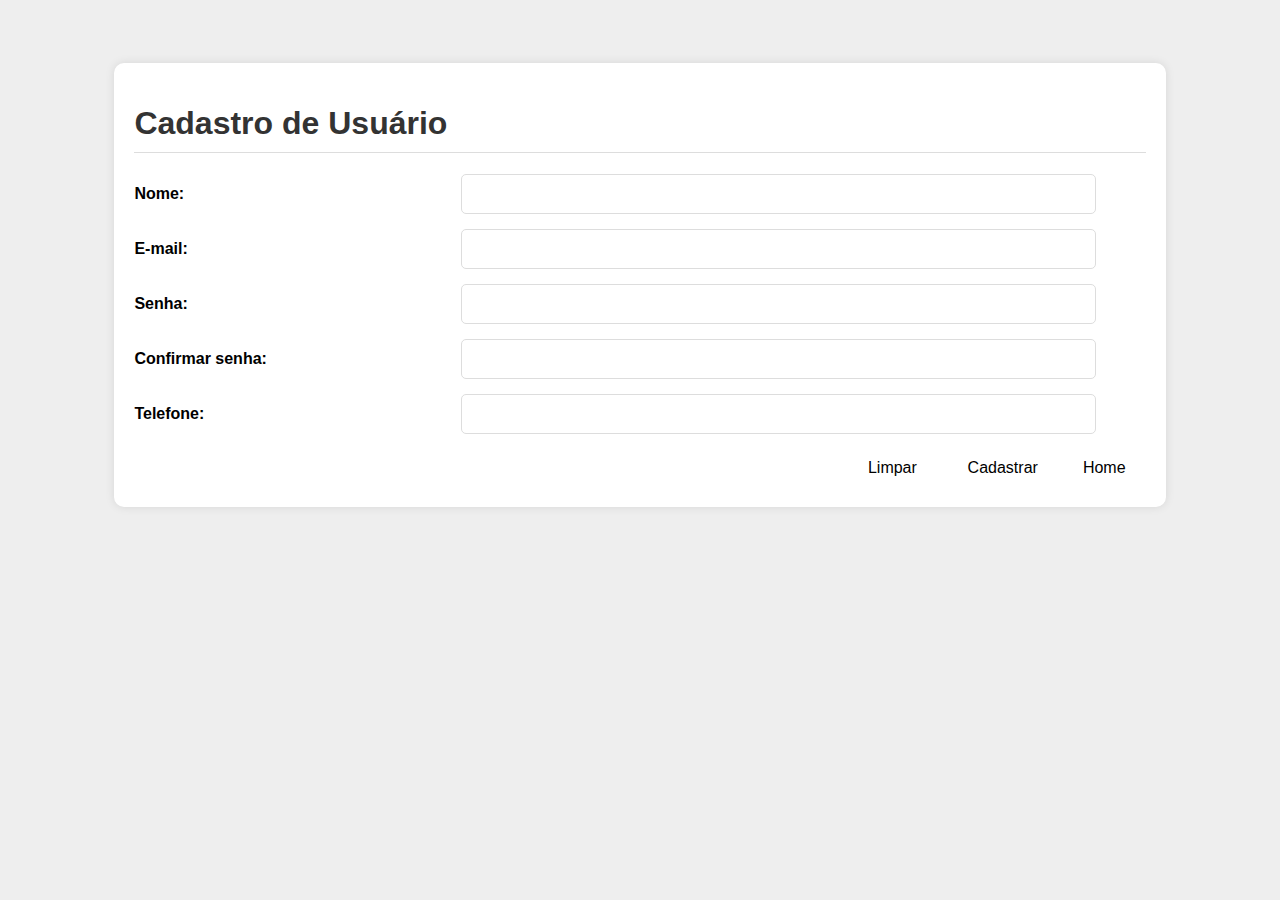
<file: Home/cadastro.html>
<!DOCTYPE html>
<html lang="pt-BR">

<head>
    <meta charset="UTF-8">
    <meta name="viewport" content="width=device-width, initial-scale=1.0">
    <title>Cadastro</title>
    <style>
        .container {
            background-color: #fff;
            width: 80%;
            margin: auto;
            border-radius: 10px;
            box-shadow: 0px 0px 10px rgba(0, 0, 0, 0.1);
            padding: 20px;
            margin-top: 5%;
        }

        body {
            background-color: #eee;
            font-family: Arial, sans-serif;
        }

        h1 {
            color: #333;
            border-bottom: 1px solid #ddd;
            padding-bottom: 10px;
        }

        .form-group {
            display: flex;
            align-items: center;
            margin-bottom: 15px;
            font-weight: bold;
        }

        .form-group input {
            margin-right: 50px;
        }

        label {
            flex: 1;
            margin-right: 20px;
        }

        input {
            flex: 2;
            padding: 10px;
            border: 1px solid #ddd;
            border-radius: 5px;
            font-size: 16px;
            background-color: #ffffff;
        }

        button,
        a {
            padding: 10px 20px;
            border: none;
            cursor: pointer;
            border-radius: 5px;
            font-size: 16px;
        }

        .buttons {
            display: flex;
            justify-content: flex-end;
            gap: 10px;
            margin-left: 70%;
        }

        .buttons a {
            max-width: fit-content;
            color: black;
            text-decoration: none;
        }

        .buttons input {
            border-color: #efefef;
            border: none;
            cursor: pointer;
        }

        .buttons a:hover {
            background-color: #d83f3f;
            color: #efefef;
        }

        .buttons input:hover {
            background-color: #d83f3f;
            color: #efefef;
        }

        .msg {
            display: flex;
            padding: 30px;
            flex-direction: row;
            text-align: center;
            margin-left: 40%;
            margin-right: 40%;
            margin-top: 2%;
            border-radius: 25px;
            justify-content: center;
        }
    </style>
</head>

<body>
    <main>
        <div class="container">
            <section>
                <h1>Cadastro de Usuário</h1>
                <form id="cadastroForm">
                    <div class="form-group">
                        <label for="nome">Nome:</label>
                        <input type="text" id="nome" required>
                    </div>
                    <div class="form-group">
                        <label for="email">E-mail:</label>
                        <input type="email" id="email" required>
                    </div>
                    <div class="form-group">
                        <label for="senha">Senha:</label>
                        <input type="password" id="senha" required>
                    </div>
                    <div class="form-group">
                        <label for="confirmarSenha">Confirmar senha:</label>
                        <input type="password" id="confirmarSenha" required>
                    </div>
                    <div class="form-group">
                        <label for="telefone">Telefone:</label>
                        <input type="number" id="telefone">
                    </div>
                    <div class="buttons">
                        <input type="reset" value="Limpar">
                        <input type="submit" value="Cadastrar">
                        <a href="./index.html">Home</a>
                    </div>
                </form>
            </section>
        </div>
    </main>
    <div class="msg" id="mensagem"></div>
    <script src="./cadastro.js"></script>
</body>

</html>
</file>
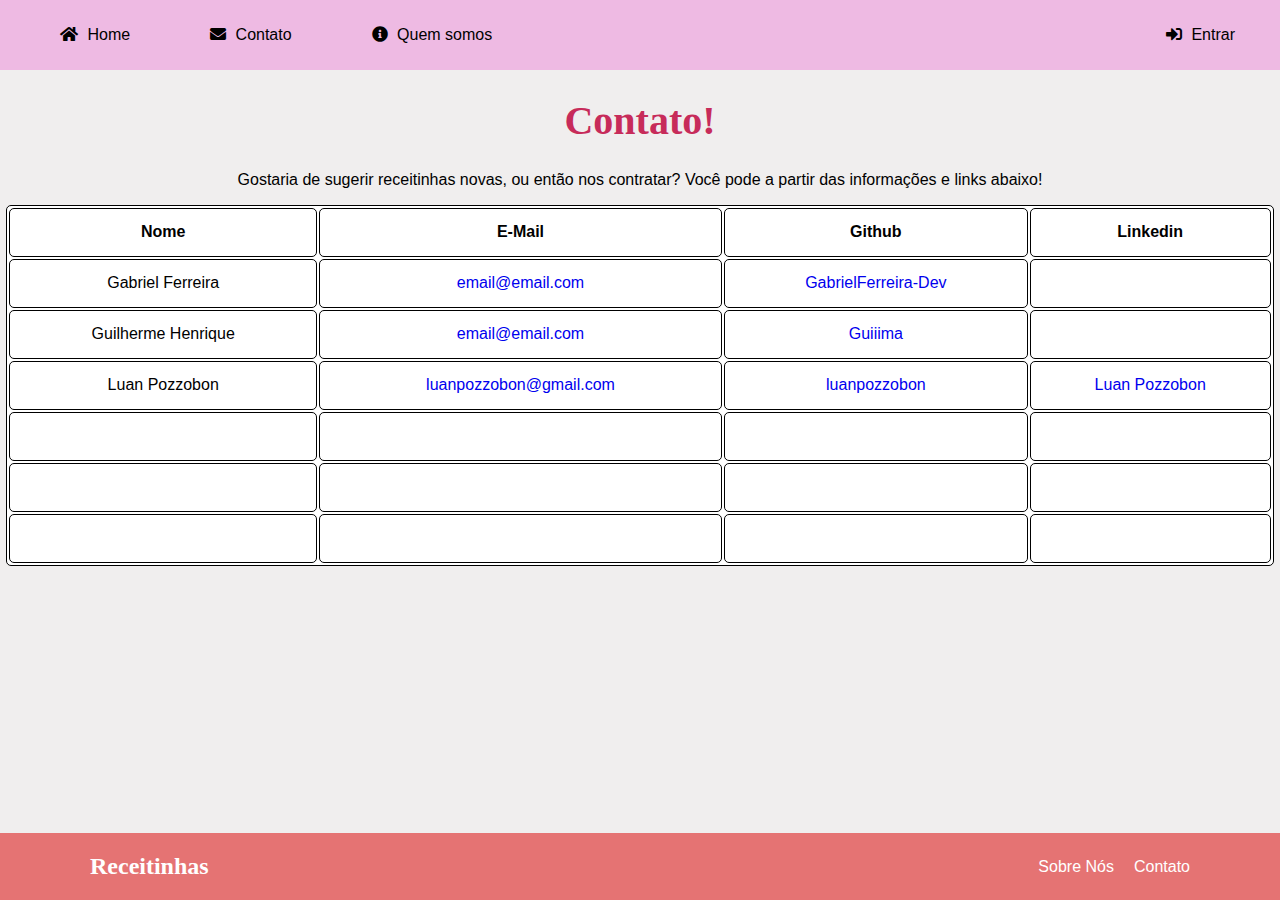
<file: Home/contato.html>
<!DOCTYPE html>
<html lang="pt-br">

<head>
    <meta charset="UTF-8">
    <meta name="viewport" content="width=device-width, initial-scale=1.0">
    <title>Contatos</title>
    <link rel="stylesheet" href="https://cdnjs.cloudflare.com/ajax/libs/font-awesome/5.15.3/css/all.min.css">
    <link rel="stylesheet" href="style.css">
    <style>
        body {
            position: relative;
            min-height: 100vh;
            margin: 0;
            padding: 0;
        }

        main {
            text-align: center;
        }

        table {
            width: 99%;
            background-color: white;
            margin: 0px auto 50px auto;
            border: 1px solid black;
            border-radius: 5px;
        }

        th,
        td {
            border-collapse: collapse;
            border: 1px solid black;
            border-radius: 5px;
            height: 45px;
            text-align: center;
        }

        footer {
            position: absolute;
            bottom: 0;
            width: 100%;
        }
    </style>
</head>

<body>
    <header>
        <!-- Seção da Barra de Navegação -->
        <section id="navbar-section">
            <nav id="menu-h">
                <ul>
                    <li><a href="index.html"><i class="fas fa-home"></i> Home</a></li>
                    <li><a href="contato.html"><i class="fas fa-envelope"></i> Contato</a></li>
                    <li><a href="sobre-nos.html"><i class="fas fa-info-circle"></i> Quem somos</a></li>
                </ul>
                <a class="entrar" href="./login.html"><i class="fas fa-sign-in-alt"></i> Entrar</a>
            </nav>
        </section>
    </header>
    <main>
        <h1>Contato!</h1>
        <p>Gostaria de sugerir receitinhas novas, ou então nos <span title="Por Favor 👉👈">contratar</span>? Você pode a partir das informações e links abaixo!</p>
        <table>
            <tr>
                <th>Nome</th>
                <th>E-Mail</th>
                <th>Github</th>
                <th>Linkedin</th>
            </tr>
            <tr>
                <td>Gabriel Ferreira</td>
                <td><a href="mailto:">email@email.com</a></td>
                <td><a href="https://github.com/GabrielFerreira-Dev" target="_blank">GabrielFerreira-Dev</a></td>
                <td><a href="" target="_blank"></a></td>
            </tr>
            <tr>
                <td>Guilherme Henrique</td>
                <td><a href="mailto:">email@email.com</a></td>
                <td><a href="https://github.com/Guiiima" target="_blank">Guiiima</a></td>
                <td><a href="" target="_blank"></a></td>
            </tr>
            <tr>
                <td>Luan Pozzobon</td>
                <td><a href="mailto:luanpozzobon@gmail.com">luanpozzobon@gmail.com</a></td>
                <td><a href="https://github.com/luanpozzobon" target="_blank">luanpozzobon</a></td>
                <td><a href="https://www.linkedin.com/in/luanpozzobon/" target="_blank">Luan Pozzobon</a></td>
            </tr>
            <tr>
                <td></td>
                <td></td>
                <td></td>
                <td></td>
            </tr>
            <tr>
                <td></td>
                <td></td>
                <td></td>
                <td></td>
            </tr>
            <tr>
                <td></td>
                <td></td>
                <td></td>
                <td></td>
            </tr>
        </table>
    </main>
    <footer>
        <div class="footer-container">
            <div class="footer-logo">Receitinhas</div>
            <ul class="footer-links">
                <li><a href="sobre-nos.html">Sobre Nós</a></li>
                <li><a href="contato.html">Contato</a></li>
            </ul>
        </div>
    </footer>
</body>

</html>
</file>
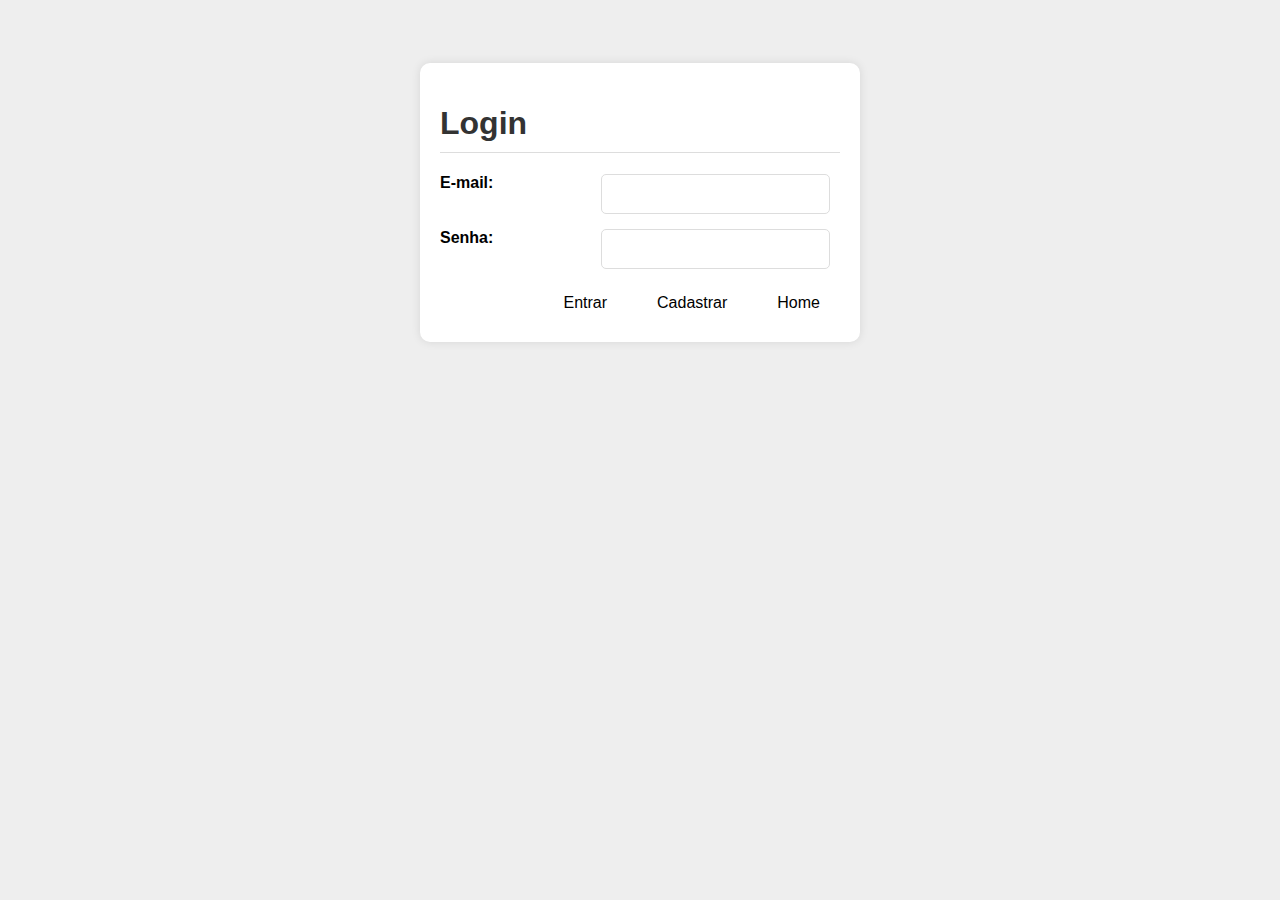
<file: Home/login.html>
<!DOCTYPE html>
<html lang="pt-BR">

<head>
    <meta charset="UTF-8">
    <meta name="viewport" content="width=device-width, initial-scale=1.0">
    <title>Login</title>
    <style>
        .container {
            background-color: #fff;
            width: 90%; 
            max-width: 400px;
            margin: auto;
            border-radius: 10px;
            box-shadow: 0px 0px 10px rgba(0, 0, 0, 0.1);
            padding: 20px;
            margin-top: 5%;
        }
    
        body {
            background-color: #eee;
            font-family: Arial, sans-serif;
        }
    
        h1 {
            color: #333;
            border-bottom: 1px solid #ddd;
            padding-bottom: 10px;
        }
    
        .form-group {
            display: flex;
            flex-direction: column; 
            margin-bottom: 15px;
            font-weight: bold;
        }

        .form-group input {
            margin: 5px 0;
        }
    
        label {
            margin-bottom: 5px;
        }
    
        input {
            padding: 10px;
            border: 1px solid #ddd;
            border-radius: 5px;
            font-size: 16px;
        }
    
        button,
        a {
            padding: 10px 20px;
            border: none;
            cursor: pointer;
            border-radius: 5px;
            font-size: 16px;
        }
    
        .buttons {
            display: flex;
            flex-direction: column; 
            gap: 10px;
        }
    
        .buttons a {
            max-width: fit-content;
            color: black;
            text-decoration: none;
        }
    
        .buttons a:hover {
            background-color:#d83f3f;
            color: #EFEFEF;
        }

        @media (min-width: 768px) {
            .container {
                width: 50%;
            }
    
            .form-group {
                flex-direction: row;
                justify-content: space-between;
            }

            .form-group input {
                margin: 0 10px 0 0;
            }
    
            .buttons {
                flex-direction: row;
                justify-content: flex-end;
            }
        }
    </style>
</head>

<body>
    <main>
        <div class="container">
            <section>
                <h1>Login</h1>
                <form>
                    <div class="form-group">
                        <label for="E-mail">E-mail:</label>
                        <input type="email" id="E-mail" required>
                    </div>
                    <div class="form-group">
                        <label for="Senha">Senha:</label>
                        <input type="password" id="Senha" required>
                    </div>
                    <div class="buttons">
                        <a href="./index.html">Entrar</a>
                        <a href="./cadastro.html">Cadastrar</a>
                        <a href="./index.html">Home</a>
                    </div>
                </form>
            </section>
        </div>
    </main>
</body>

</html>
</file>
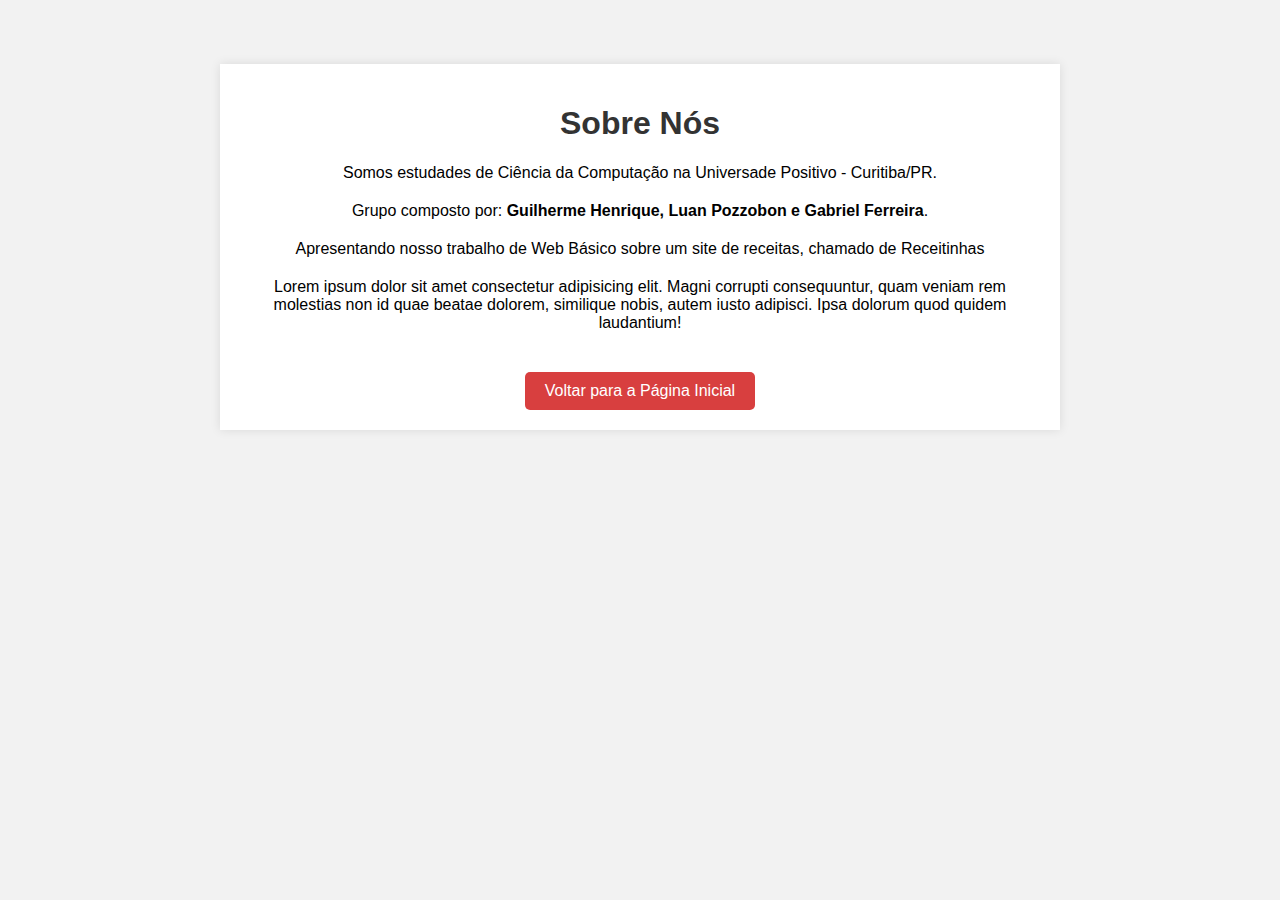
<file: Home/sobre-nos.html>
<!DOCTYPE html>
<html lang="en">
<head>
    <meta charset="UTF-8">
    <meta name="viewport" content="width=device-width, initial-scale=1.0">
    <title>Sobre Nós</title>
    <style>
        body {
            font-family: Arial, sans-serif;
            margin: 0;
            padding: 0;
            background-color: #f2f2f2;
        }

        .container {
            max-width: 800px;
            margin: 0 auto;
            margin-top: 5%;
            padding: 20px;
            background-color: #fff;
            box-shadow: 0 0 10px rgba(0, 0, 0, 0.1);
            text-align: center;
        }

        h1 {
            color: #333;
        }

        p {
            margin: 20px 0;
        }

        #home-button {
            display: inline-block;
            padding: 10px 20px;
            background-color: #d83f3f;
            color: #fff;
            border: none;
            border-radius: 5px;
            font-size: 16px;
            text-decoration: none;
            margin-top: 20px;
        }
    </style>
</head>
<body>
    <div class="container">
        <h1>Sobre Nós</h1>
        <p>Somos estudades de Ciência da Computação na Universade Positivo - Curitiba/PR.</p>
        <p>Grupo composto por: <strong>Guilherme Henrique, Luan Pozzobon e Gabriel Ferreira</strong>.</p>
        <p>Apresentando nosso trabalho de Web Básico sobre um site de receitas, chamado de Receitinhas</p>
        <p>Lorem ipsum dolor sit amet consectetur adipisicing elit. Magni corrupti consequuntur, quam veniam rem molestias non id quae beatae dolorem, similique nobis, autem iusto adipisci. Ipsa dolorum quod quidem laudantium!</p>
        <a id="home-button" href="./index.html">Voltar para a Página Inicial</a>
    </div>
</body>
</html>
</file>
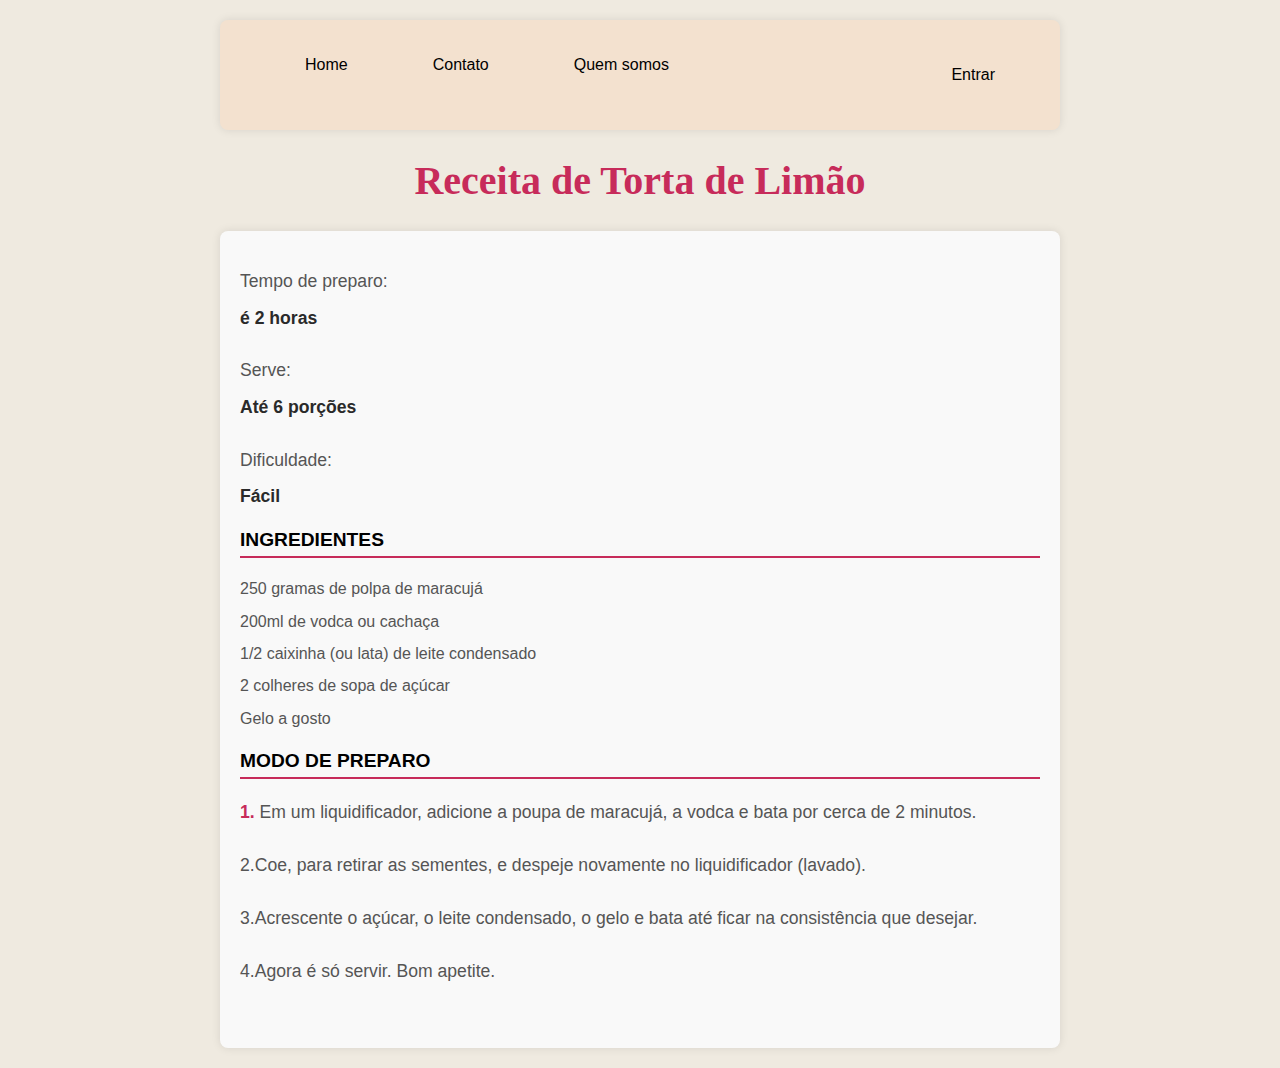
<file: Home/receitas/BatidadeMaracuja.html>
<!DOCTYPE html>
<html lang="en">

<head>
    <meta charset="UTF-8">
    <meta name="viewport" content="width=device-width, initial-scale=1.0">
    <title>ReceitadeossobucoTradicional</title>
    <link rel="stylesheet" href="style.css">
</head>

<body>
    <header>
        <section id="navbar-section">
            <nav id="menu-h">
                <ul>
                    <li><a href="../index.html"><i class="fas fa-home"></i> Home</a></li>
                    <li><a href="../contato.html"><i class="fas fa-envelope"></i> Contato</a></li>
                    <li><a href="../sobre-nos.html"><i class="fas fa-info-circle"></i> Quem somos</a></li>
                </ul>
                <a class="entrar" href="#"><i class="fas fa-sign-in-alt"></i> Entrar</a>
            </nav>
        </section>
        <h1>
            Receita de Torta de Limão
        </h1>
    </header>
    <section>
        <p>
            Tempo de preparo: <strong>é 2 horas</strong><br>
            Serve: <strong>Até 6 porções</strong><br>
            Dificuldade: <strong>Fácil</strong>
        </p>
        <p><strong>INGREDIENTES</strong></p>
        <ul>
            <li>250 gramas de polpa de maracujá</li>
            <li>200ml de vodca ou cachaça</li>
            <li>1/2 caixinha (ou lata) de leite condensado</li>
            <li>2 colheres de sopa de açúcar</li>
            <li>Gelo a gosto</li>
        </ul>
        <p><strong>MODO DE PREPARO</strong></p>
        <p>
            Em um liquidificador, adicione a poupa de maracujá, a vodca e bata por cerca de 2 minutos.<br><br>
            2.Coe, para retirar as sementes, e despeje novamente no liquidificador (lavado).<br><br>
            3.Acrescente o açúcar, o leite condensado, o gelo e bata até ficar na consistência que desejar.<br><br>
            4.Agora é só servir. Bom apetite.<br><br>
        </p>
    </section>
</body>

</html>
</file>
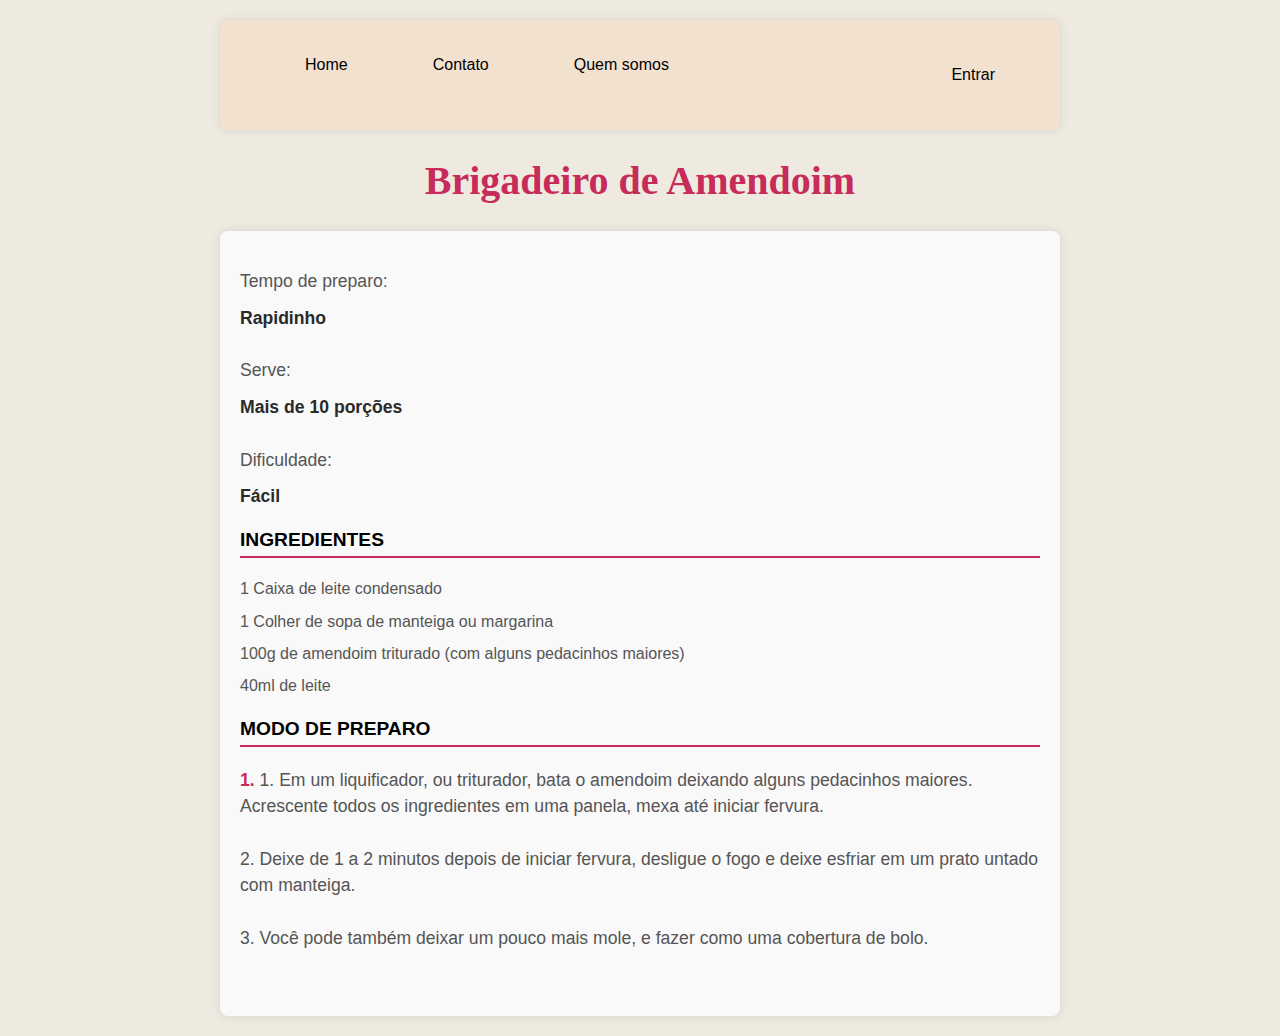
<file: Home/receitas/Brigadeirodeamendoimmuitogostoso.html>
<!DOCTYPE html>
<html lang="en">

<head>
    <meta charset="UTF-8">
    <meta name="viewport" content="width=device-width, initial-scale=1.0">
    <title>ReceitadeossobucoTradicional</title>
    <link rel="stylesheet" href="style.css">
</head>

<body>
    <header>
        <section id="navbar-section">
            <nav id="menu-h">
                <ul>
                    <li><a href="../index.html"><i class="fas fa-home"></i> Home</a></li>
                    <li><a href="../contato.html"><i class="fas fa-envelope"></i> Contato</a></li>
                    <li><a href="../sobre-nos.html"><i class="fas fa-info-circle"></i> Quem somos</a></li>
                </ul>
                <a class="entrar" href="#"><i class="fas fa-sign-in-alt"></i> Entrar</a>
            </nav>
        </section>
        <h1>
            Brigadeiro de Amendoim
        </h1>
    </header>
    <section>
        <p>
            Tempo de preparo: <strong>Rapidinho</strong><br>
            Serve: <strong>Mais de 10 porções</strong><br>
            Dificuldade: <strong>Fácil</strong>
        </p>
        <p><strong>INGREDIENTES</strong></p>
        <ul>
            <li>1 Caixa de leite condensado</li>
            <li>1 Colher de sopa de manteiga ou margarina</li>
            <li>100g de amendoim triturado (com alguns pedacinhos maiores)</li>
            <li>40ml de leite</li>
        </ul>
        <p><strong>MODO DE PREPARO</strong></p>
        <p>
            1. Em um liquificador, ou triturador, bata o amendoim deixando alguns pedacinhos maiores. Acrescente todos os ingredientes em uma panela, mexa até iniciar fervura.<br><br>
            2. Deixe de 1 a 2 minutos depois de iniciar fervura, desligue o fogo e deixe esfriar em um prato untado com manteiga.<br><br>
            3. Você pode também deixar um pouco mais mole, e fazer como uma cobertura de bolo.<br><br>
        </p>
    </section>
</body>

</html>
</file>
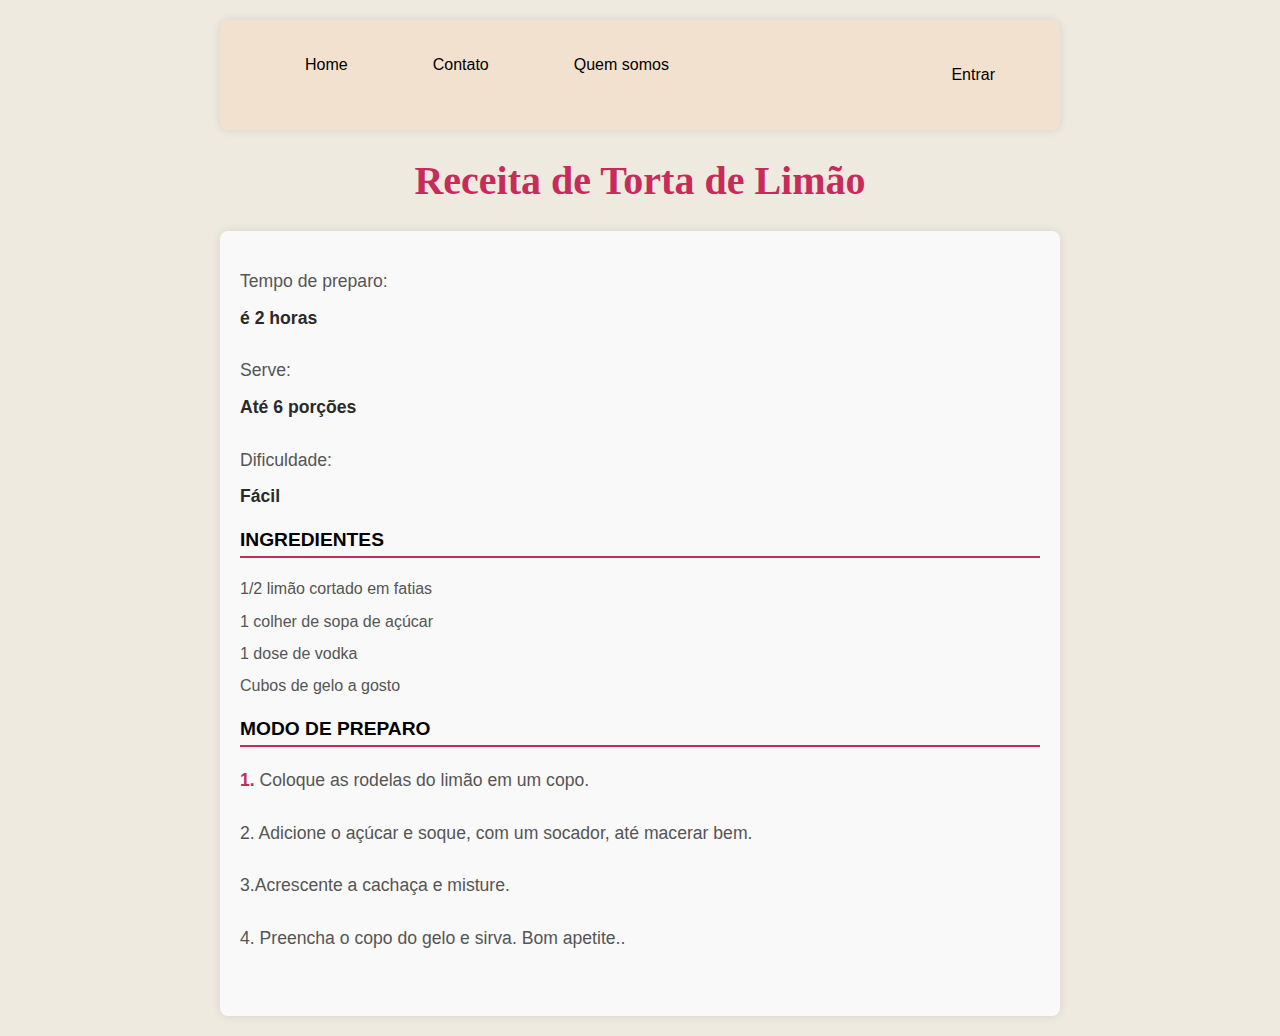
<file: Home/receitas/Caipirinhadelimão.html>
<!DOCTYPE html>
<html lang="en">

<head>
    <meta charset="UTF-8">
    <meta name="viewport" content="width=device-width, initial-scale=1.0">
    <title>ReceitadeossobucoTradicional</title>
    <link rel="stylesheet" href="style.css">
</head>

<body>
    <header>
        <section id="navbar-section">
            <nav id="menu-h">
                <ul>
                    <li><a href="../index.html"><i class="fas fa-home"></i> Home</a></li>
                    <li><a href="../contato.html"><i class="fas fa-envelope"></i> Contato</a></li>
                    <li><a href="../sobre-nos.html"><i class="fas fa-info-circle"></i> Quem somos</a></li>
                </ul>
                <a class="entrar" href="#"><i class="fas fa-sign-in-alt"></i> Entrar</a>
            </nav>
        </section>
        <h1>
            Receita de Torta de Limão
        </h1>
    </header>
    <section>
        <p>
            Tempo de preparo: <strong>é 2 horas</strong><br>
            Serve: <strong>Até 6 porções</strong><br>
            Dificuldade: <strong>Fácil</strong>
        </p>
        <p><strong>INGREDIENTES</strong></p>
        <ul>
            <li>1/2 limão cortado em fatias</li>
            <li>1 colher de sopa de açúcar</li>
            <li>1 dose de vodka</li>
            <li>Cubos de gelo a gosto</li>
        </ul>
        <p><strong>MODO DE PREPARO</strong></p>
        <p>
            Coloque as rodelas do limão em um copo.<br><br>
                2. Adicione o açúcar e soque, com um socador, até macerar bem.<br><br>
                3.Acrescente a cachaça e misture.<br><br>
                4. Preencha o copo do gelo e sirva. Bom apetite..<br><br>
        </p>
    </section>
</body>

</html>
</file>
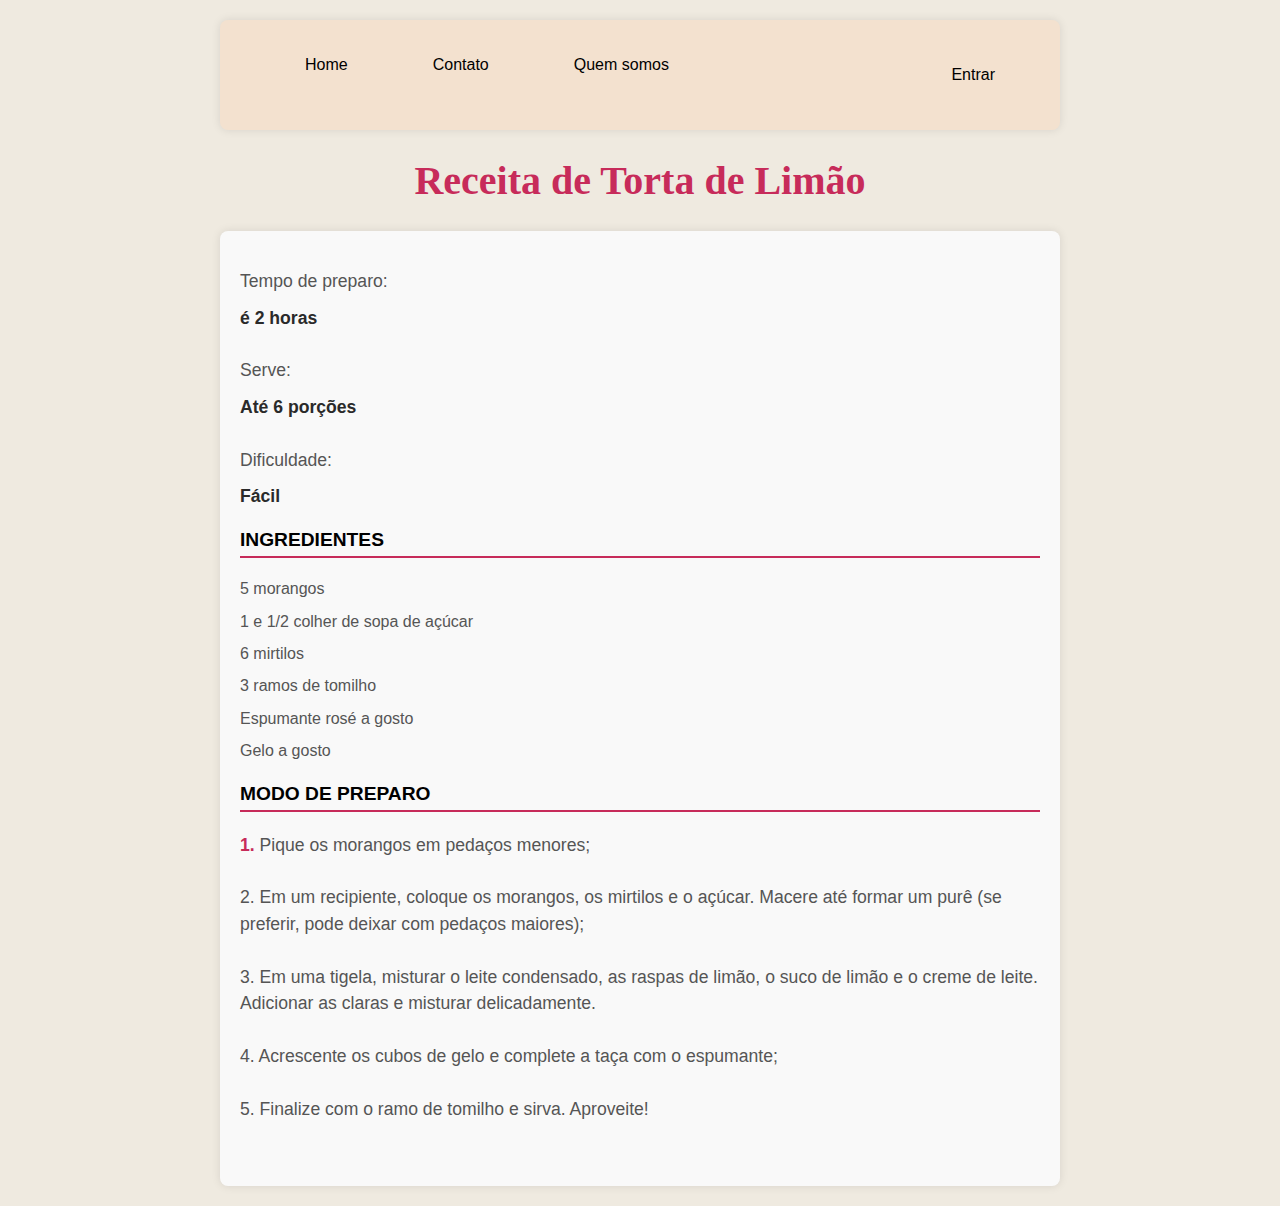
<file: Home/receitas/Drinkdemorangoespumante.html>
<!DOCTYPE html>
<html lang="en">

<head>
    <meta charset="UTF-8">
    <meta name="viewport" content="width=device-width, initial-scale=1.0">
    <title>ReceitadeossobucoTradicional</title>
    <link rel="stylesheet" href="style.css">
</head>

<body>
    <header>
        <section id="navbar-section">
            <nav id="menu-h">
                <ul>
                    <li><a href="../index.html"><i class="fas fa-home"></i> Home</a></li>
                    <li><a href="../contato.html"><i class="fas fa-envelope"></i> Contato</a></li>
                    <li><a href="../sobre-nos.html"><i class="fas fa-info-circle"></i> Quem somos</a></li>
                </ul>
                <a class="entrar" href="#"><i class="fas fa-sign-in-alt"></i> Entrar</a>
            </nav>
        </section>
        <h1>
            Receita de Torta de Limão
        </h1>
    </header>
    <section>
        <p>
            Tempo de preparo: <strong>é 2 horas</strong><br>
            Serve: <strong>Até 6 porções</strong><br>
            Dificuldade: <strong>Fácil</strong>
        </p>
        <p><strong>INGREDIENTES</strong></p>
        <ul>
            <li>5 morangos</li>
            <li>1 e 1/2 colher de sopa de açúcar</li>
            <li>6 mirtilos</li>
            <li>3 ramos de tomilho</li>
            <li>Espumante rosé a gosto</li>
            <li>Gelo a gosto</li>
        </ul>
        <p><strong>MODO DE PREPARO</strong></p>
        <p>
                Pique os morangos em pedaços menores;<br><br>
                2. Em um recipiente, coloque os morangos, os mirtilos e o açúcar. Macere até formar um purê (se preferir, pode deixar com pedaços maiores);<br><br>
                3. Em uma tigela, misturar o leite condensado, as raspas de limão, o suco de limão e o creme de leite. Adicionar as claras e misturar delicadamente.<br><br>
                4. Acrescente os cubos de gelo e complete a taça com o espumante;<br><br>
                5. Finalize com o ramo de tomilho e sirva. Aproveite!<br><br>
        </p>
    </section>
</body>

</html>
</file>
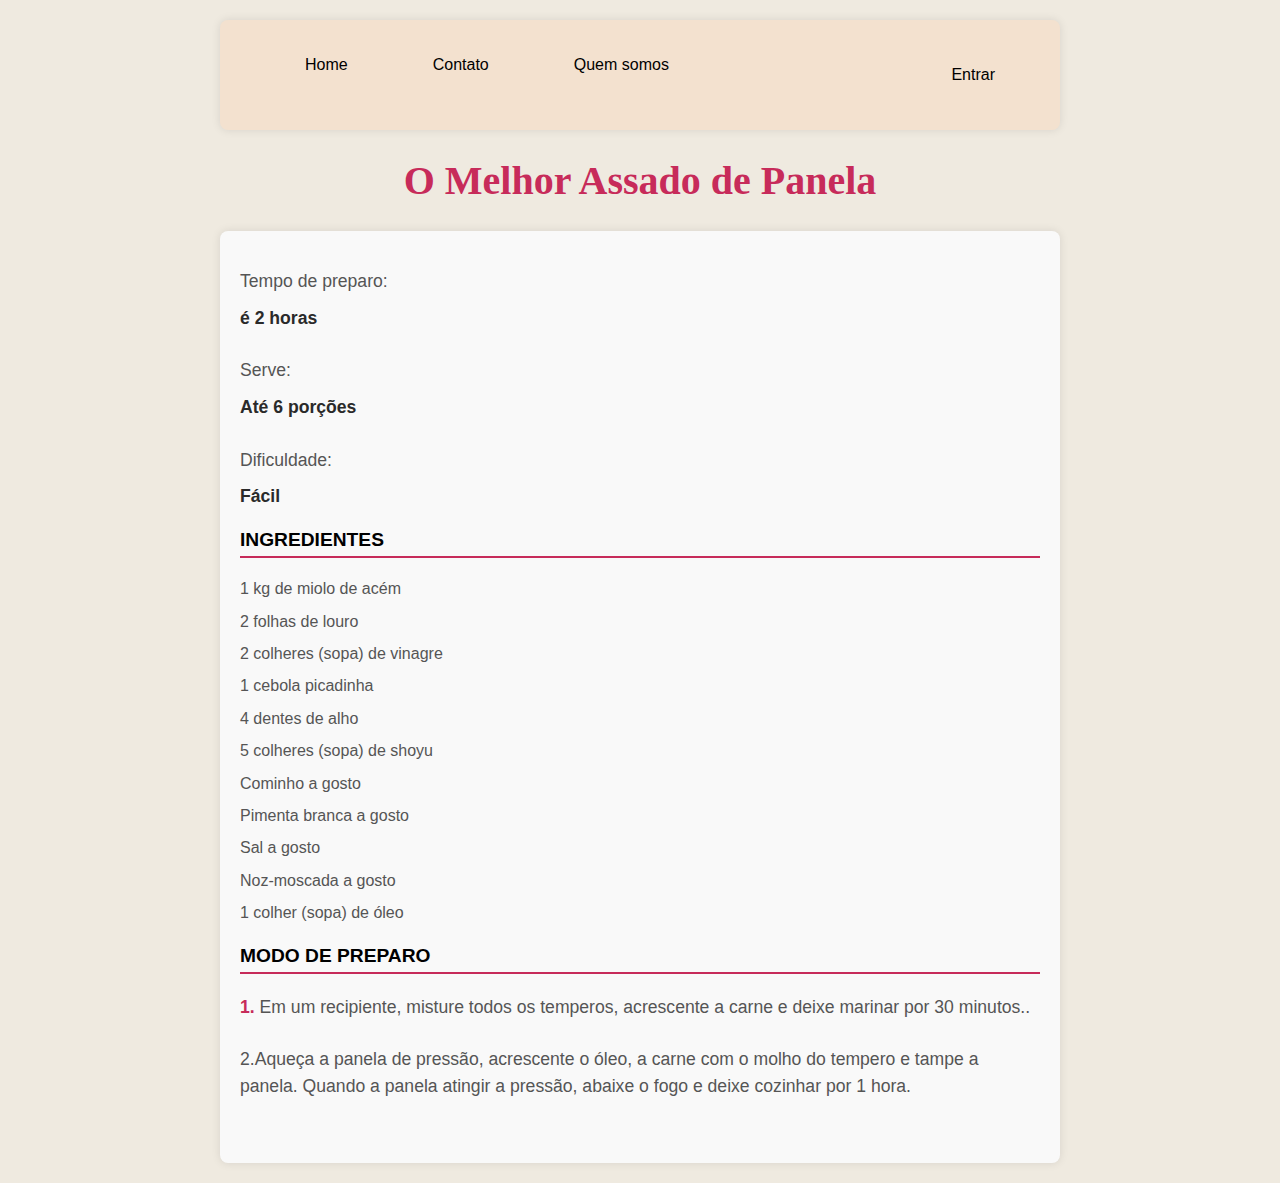
<file: Home/receitas/Omelhorassadodepanela.html>
<!DOCTYPE html>
<html lang="en">

<head>
    <meta charset="UTF-8">
    <meta name="viewport" content="width=device-width, initial-scale=1.0">
    <title>O melhor assado de panela</title>
    <link rel="stylesheet" href="style.css">
</head>

<body>
    <header>
        <section id="navbar-section">
            <nav id="menu-h">
                <ul>
                    <li><a href="../index.html"><i class="fas fa-home"></i> Home</a></li>
                    <li><a href="../contato.html"><i class="fas fa-envelope"></i> Contato</a></li>
                    <li><a href="../sobre-nos.html"><i class="fas fa-info-circle"></i> Quem somos</a></li>
                </ul>
                <a class="entrar" href="#"><i class="fas fa-sign-in-alt"></i> Entrar</a>
            </nav>
        </section>
        <h1>
            O Melhor Assado de Panela
        </h1>
    </header>
    <section>
        <p>
            Tempo de preparo: <strong>é 2 horas</strong><br>
            Serve: <strong>Até 6 porções</strong><br>
            Dificuldade: <strong>Fácil</strong>
        </p>
        <p><strong>INGREDIENTES</strong></p>
        <ul>
            <li>1 kg de miolo de acém</li>
            <li>2 folhas de louro</li>
            <li>2 colheres (sopa) de vinagre</li>
            <li>1 cebola picadinha</li>
            <li>4 dentes de alho</li>
            <li>5 colheres (sopa) de shoyu</li>
            <li>Cominho a gosto</li>
            <li>Pimenta branca a gosto</li>
            <li>Sal a gosto</li>
            <li>Noz-moscada a gosto</li>
            <li>1 colher (sopa) de óleo</li>
        </ul>
        <p><strong>MODO DE PREPARO</strong></p>
        <p>
            Em um recipiente, misture todos os temperos, acrescente a carne e deixe marinar por 30 minutos..<br><br>
            2.Aqueça a panela de pressão, acrescente o óleo, a carne com o molho do tempero e tampe a panela. Quando a panela atingir a pressão, abaixe o fogo e deixe cozinhar por 1 hora.<br><br>
        </p>
    </section>
</body>

</html>
</file>
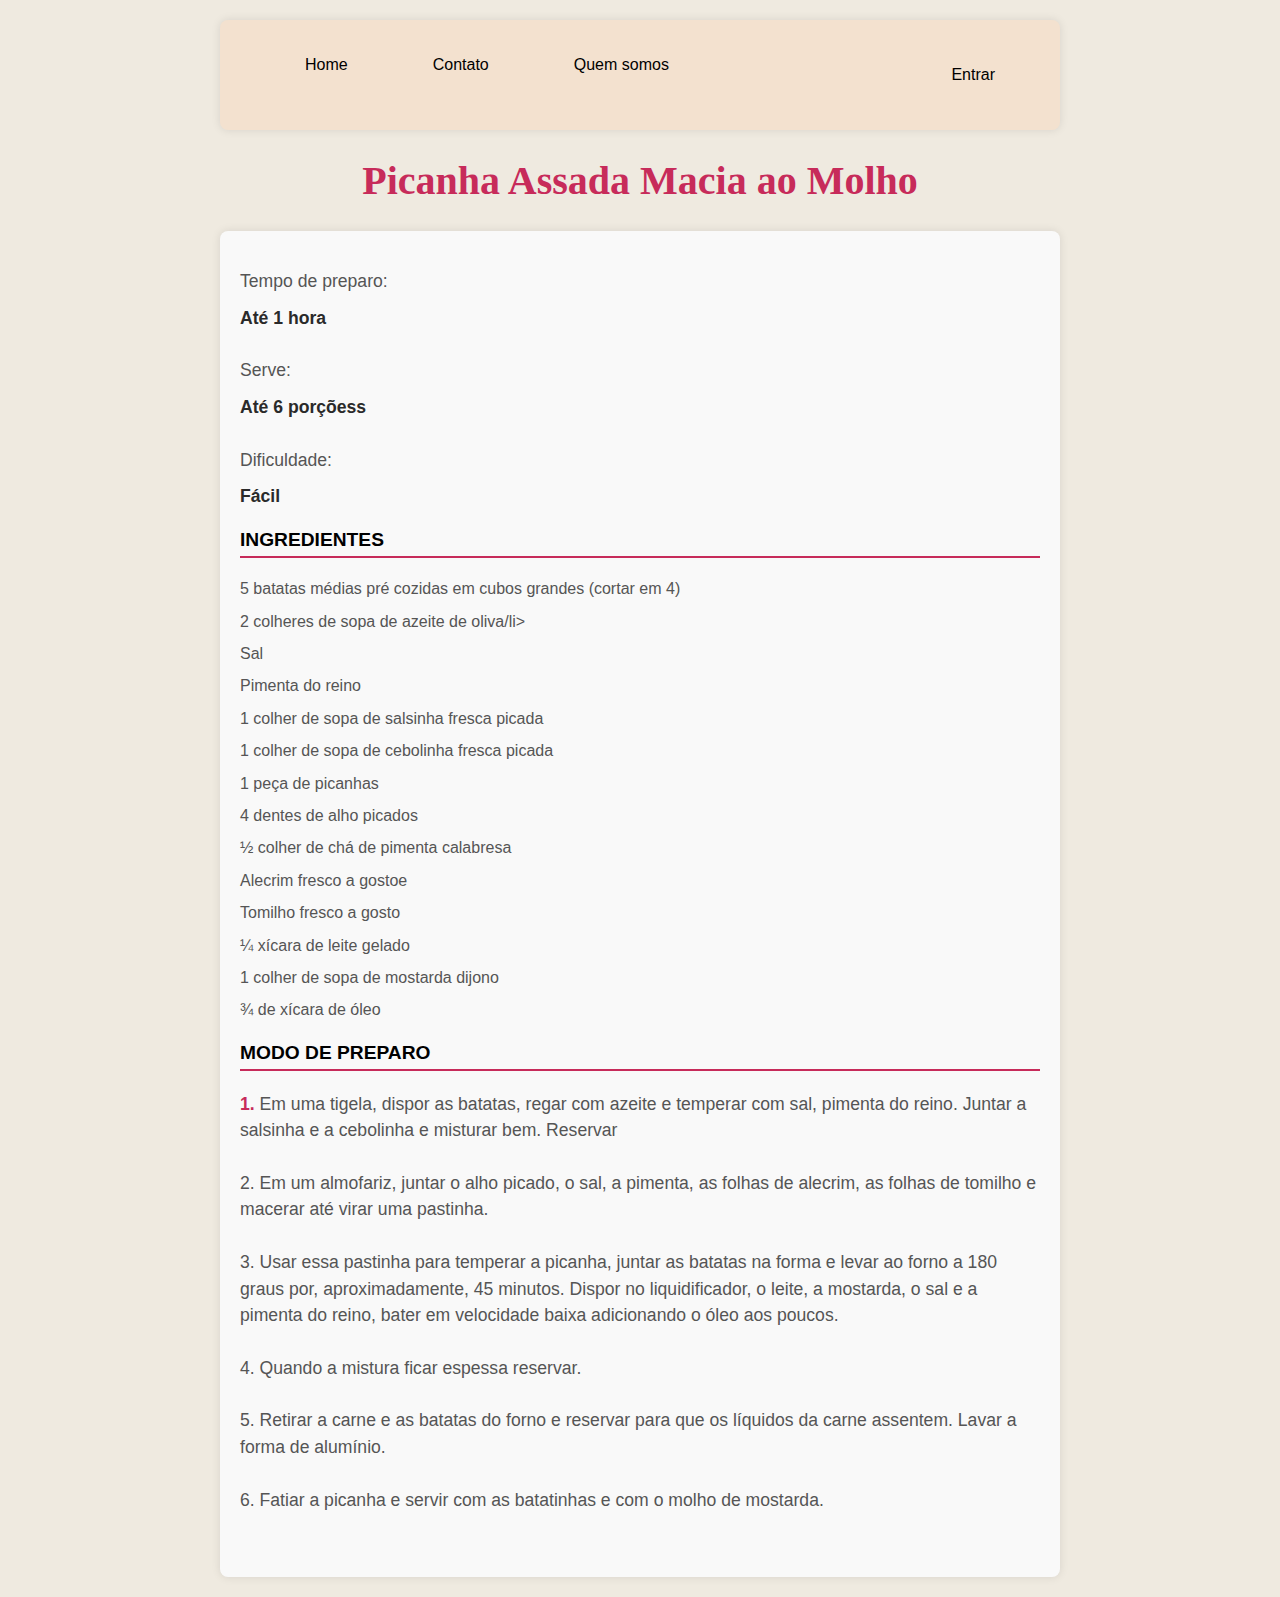
<file: Home/receitas/Picanhamaciaaomolho.html>
<!DOCTYPE html>
<html lang="en">

<head>
    <meta charset="UTF-8">
    <meta name="viewport" content="width=device-width, initial-scale=1.0">
    <title>ReceitadeossobucoTradicional</title>
    <link rel="stylesheet" href="style.css">
</head>

<body>
    <header>
        <section id="navbar-section">
            <nav id="menu-h">
                <ul>
                    <li><a href="../index.html"><i class="fas fa-home"></i> Home</a></li>
                    <li><a href="../contato.html"><i class="fas fa-envelope"></i> Contato</a></li>
                    <li><a href="../sobre-nos.html"><i class="fas fa-info-circle"></i> Quem somos</a></li>
                </ul>
                <a class="entrar" href="#"><i class="fas fa-sign-in-alt"></i> Entrar</a>
            </nav>
        </section>
        <h1>
            Picanha Assada Macia ao Molho
        </h1>
    </header>
    <section>
        <p>
            Tempo de preparo: <strong>Até 1 hora</strong><br>
            Serve: <strong> Até 6 porçõess</strong><br>
            Dificuldade: <strong>Fácil</strong>
        </p>
        <p><strong>INGREDIENTES</strong></p>
        <ul>
            <li>5 batatas médias pré cozidas em cubos grandes (cortar em 4)</li>
            <li>2 colheres de sopa de azeite de oliva/li>
            <li>Sal</li>
            <li>Pimenta do reino</li>
            <li>1 colher de sopa de salsinha fresca picada</li>
            <li>1 colher de sopa de cebolinha fresca picada</li>
            <li>1 peça de picanhas</li>
            <li>4 dentes de alho picados</li>
            <li>½ colher de chá de pimenta calabresa</li>
            <li>Alecrim fresco a gostoe</li>
            <li>Tomilho fresco a gosto</li>
            <li>¼ xícara de leite gelado</li>
            <li>1 colher de sopa de mostarda dijono</li>
            <li>¾ de xícara de óleo</li>
        </ul>
        <p><strong>MODO DE PREPARO</strong></p>
        <p>
             Em uma tigela, dispor as batatas, regar com azeite e temperar com sal, pimenta do reino. Juntar a salsinha e a cebolinha e misturar bem. Reservar<br><br>
            2. Em um almofariz, juntar o alho picado, o sal, a pimenta, as folhas de alecrim, as folhas de tomilho e macerar até virar uma pastinha.<br><br>
            3. Usar essa pastinha para temperar a picanha, juntar as batatas na forma e levar ao forno a 180 graus por, aproximadamente, 45 minutos. Dispor no liquidificador, o leite, a mostarda, o sal e a pimenta do reino, bater em velocidade baixa adicionando o óleo aos poucos.<br><br>
            4. Quando a mistura ficar espessa reservar.<br><br>
            5. Retirar a carne e as batatas do forno e reservar para que os líquidos da carne assentem. Lavar a forma de alumínio.<br><br>
            6. Fatiar a picanha e servir com as batatinhas e com o molho de mostarda.<br><br>
        </p>
    </section>
</body>

</html>
</file>
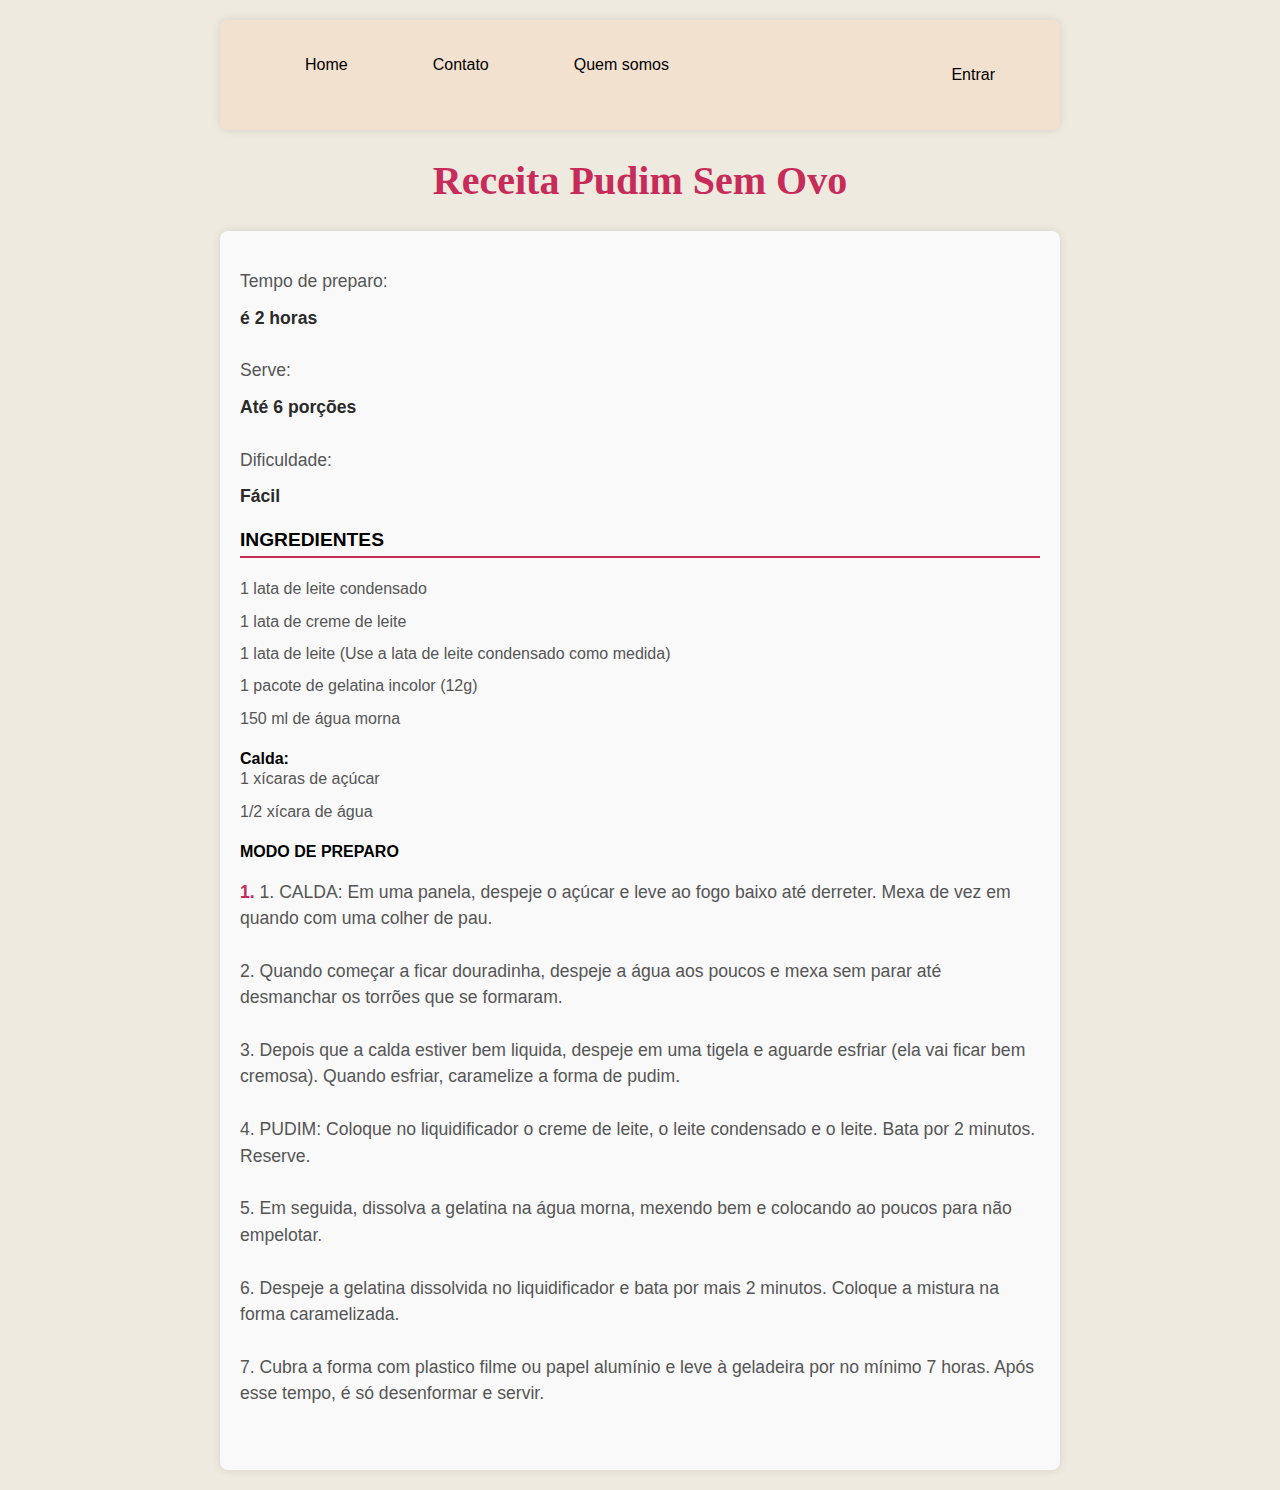
<file: Home/receitas/Pudimsemovomuitosimplesefacil.html>
<!DOCTYPE html>
<html lang="en">

<head>
    <meta charset="UTF-8">
    <meta name="viewport" content="width=device-width, initial-scale=1.0">
    <title>ReceitadeossobucoTradicional</title>
    <link rel="stylesheet" href="style.css">
</head>

<body>
    <header>
        <section id="navbar-section">
            <nav id="menu-h">
                <ul>
                    <li><a href="../index.html"><i class="fas fa-home"></i> Home</a></li>
                    <li><a href="../contato.html"><i class="fas fa-envelope"></i> Contato</a></li>
                    <li><a href="../sobre-nos.html"><i class="fas fa-info-circle"></i> Quem somos</a></li>
                </ul>
                <a class="entrar" href="#"><i class="fas fa-sign-in-alt"></i> Entrar</a>
            </nav>
        </section>
        <h1>
            Receita Pudim Sem Ovo
        </h1>
    </header>
    <section>
        <p>
            Tempo de preparo: <strong>é 2 horas</strong><br>
            Serve: <strong>Até 6 porções</strong><br>
            Dificuldade: <strong>Fácil</strong>
        </p>
        <p><strong>INGREDIENTES</strong></p>
        <ul>
            <li>1 lata de leite condensado</li>
            <li>1 lata de creme de leite</li>
            <li>1 lata de leite (Use a lata de leite condensado como medida)</li>
            <li>1 pacote de gelatina incolor (12g)</li>
            <li>150 ml de água morna</li>
        </ul>
        
        <strong>Calda:</strong>
        <ul>
            <li>1 xícaras de açúcar</li>
            <li>1/2 xícara de água</li>
        </ul>
        <p><strong>MODO DE PREPARO</strong></p>
        <p>
                1. CALDA: Em uma panela, despeje o açúcar e leve ao fogo baixo até derreter. Mexa de vez em quando com uma colher de pau.<br><br>
                2. Quando começar a ficar douradinha, despeje a água aos poucos e mexa sem parar até desmanchar os torrões que se formaram.<br><br>
                3. Depois que a calda estiver bem liquida, despeje em uma tigela e aguarde esfriar (ela vai ficar bem cremosa). Quando esfriar, caramelize a forma de pudim.<br><br>
                4. PUDIM: Coloque no liquidificador o creme de leite, o leite condensado e o leite. Bata por 2 minutos. Reserve.<br><br>
                5. Em seguida, dissolva a gelatina na água morna, mexendo bem e colocando ao poucos para não empelotar.<br><br>
                6. Despeje a gelatina dissolvida no liquidificador e bata por mais 2 minutos. Coloque a mistura na forma caramelizada.<br><br>
                7. Cubra a forma com plastico filme ou papel alumínio e leve à geladeira por no mínimo 7 horas. Após esse tempo, é só desenformar e servir.<br><br>     
        </p>
    </section>
</body>

</html>
</file>
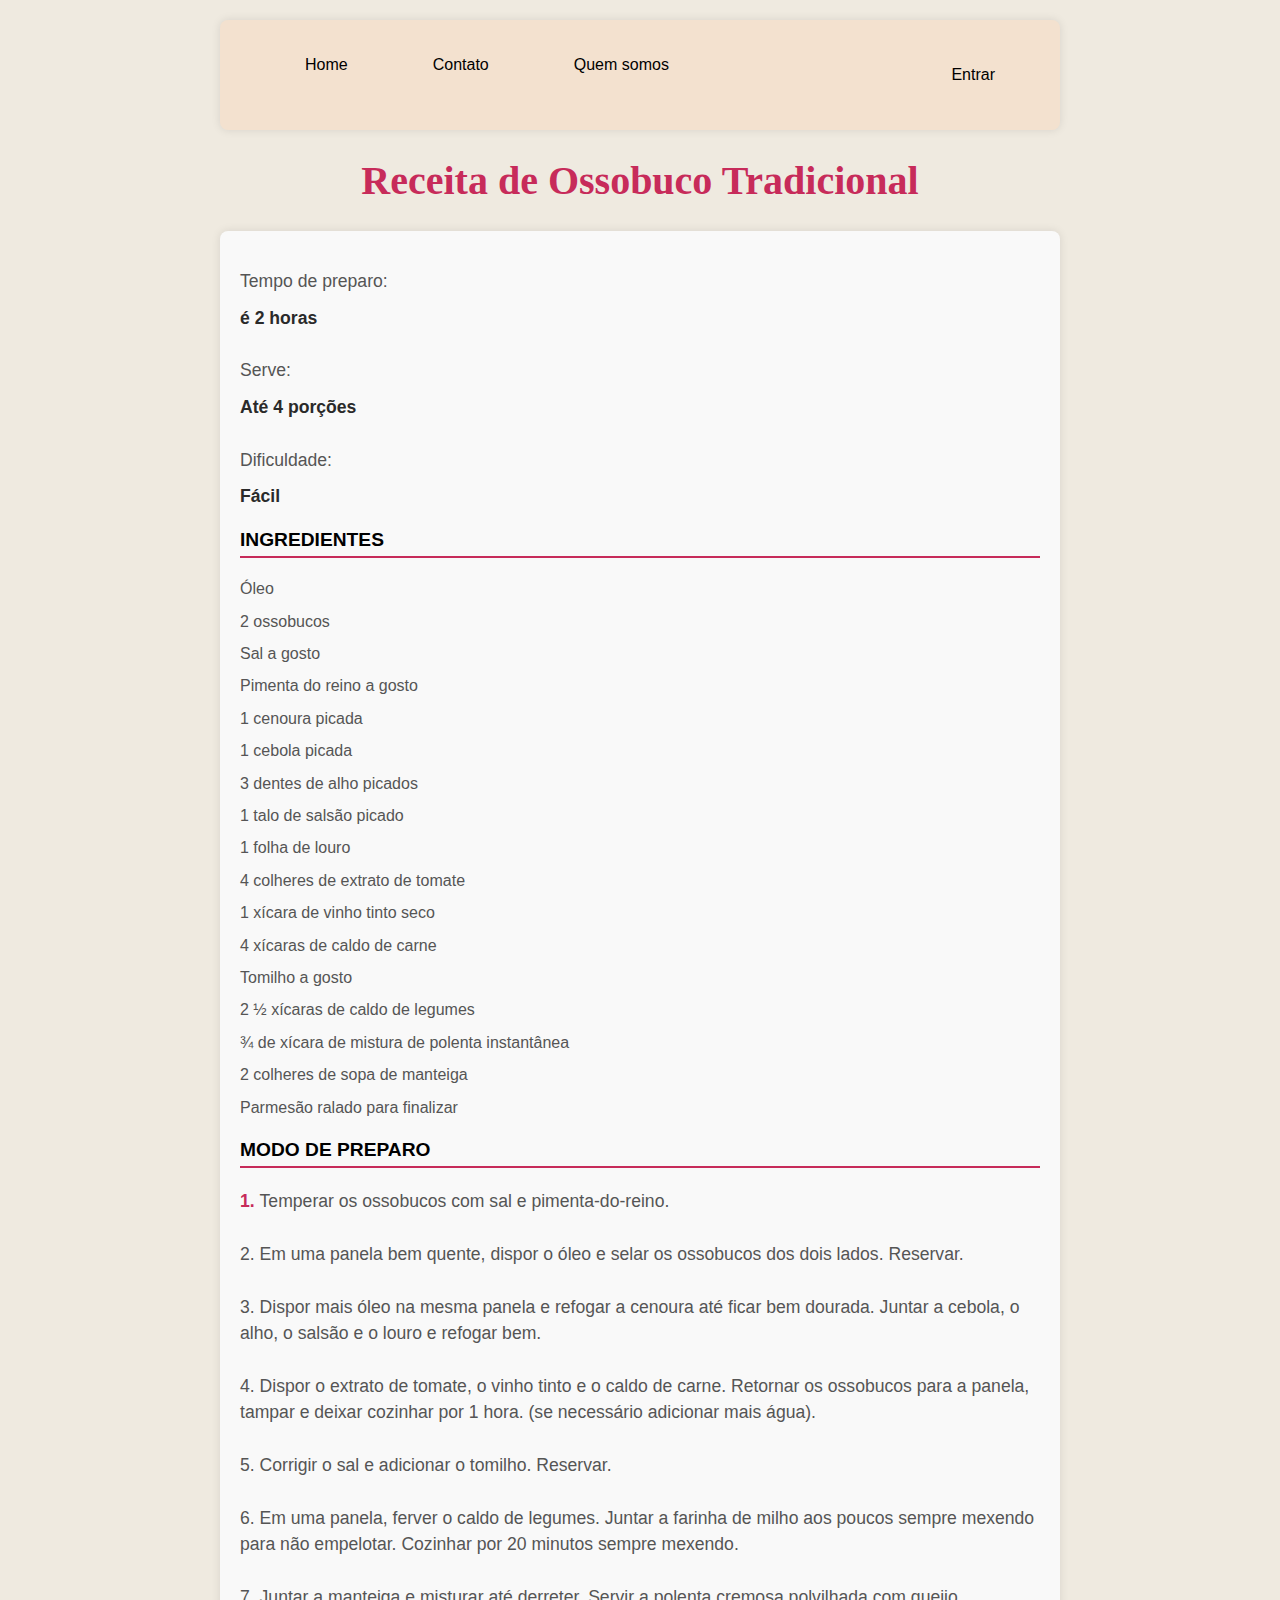
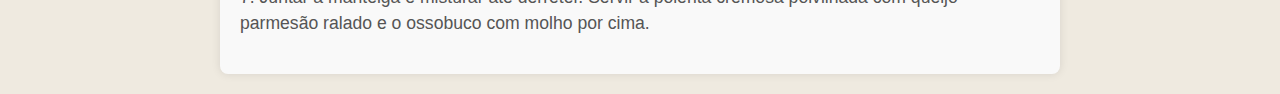
<file: Home/receitas/ReceitadeossobucoTradicional.html>
<!DOCTYPE html>
<html lang="en">

<head>
    <meta charset="UTF-8">
    <meta name="viewport" content="width=device-width, initial-scale=1.0">
    <title>ReceitadeossobucoTradicional</title>
    <link rel="stylesheet" href="style.css">
</head>

<body>
    <header>
        <section id="navbar-section">
            <nav id="menu-h">
                <ul>
                    <li><a href="../index.html"><i class="fas fa-home"></i> Home</a></li>
                    <li><a href="../contato.html"><i class="fas fa-envelope"></i> Contato</a></li>
                    <li><a href="../sobre-nos.html"><i class="fas fa-info-circle"></i> Quem somos</a></li>
                </ul>
                <a class="entrar" href="#"><i class="fas fa-sign-in-alt"></i> Entrar</a>
            </nav>
        </section>
        <h1>
            Receita de Ossobuco Tradicional
        </h1>
    </header>
    <section>
        <p>
            Tempo de preparo: <strong>é 2 horas</strong><br>
            Serve: <strong>Até 4 porções</strong><br>
            Dificuldade: <strong>Fácil</strong>
        </p>
        <p><strong>INGREDIENTES</strong></p>
        <ul>
            <li>Óleo</li>
            <li>2 ossobucos</li>
            <li>Sal a gosto</li>
            <li>Pimenta do reino a gosto</li>
            <li>1 cenoura picada</li>
            <li>1 cebola picada</li>
            <li>3 dentes de alho picados</li>
            <li>1 talo de salsão picado</li>
            <li>1 folha de louro</li>
            <li>4 colheres de extrato de tomate</li>
            <li>1 xícara de vinho tinto seco</li>
            <li>4 xícaras de caldo de carne</li>
            <li>Tomilho a gosto</li>
            <li>2 ½ xícaras de caldo de legumes</li>
            <li>¾ de xícara de mistura de polenta instantânea</li>
            <li>2 colheres de sopa de manteiga</li>
            <li>Parmesão ralado para finalizar</li>
        </ul>
        <p><strong>MODO DE PREPARO</strong></p>
        <p>
             Temperar os ossobucos com sal e pimenta-do-reino.<br><br>
            2. Em uma panela bem quente, dispor o óleo e selar os ossobucos dos dois lados. Reservar.<br><br>
            3. Dispor mais óleo na mesma panela e refogar a cenoura até ficar bem dourada. Juntar a cebola, o alho, o salsão e o louro e refogar bem.<br><br>
            4. Dispor o extrato de tomate, o vinho tinto e o caldo de carne. Retornar os ossobucos para a panela, tampar e deixar cozinhar por 1 hora. (se necessário adicionar mais água).<br><br>
            5. Corrigir o sal e adicionar o tomilho. Reservar.<br><br>
            6. Em uma panela, ferver o caldo de legumes. Juntar a farinha de milho aos poucos sempre mexendo para não empelotar. Cozinhar por 20 minutos sempre mexendo.<br><br>
            7. Juntar a manteiga e misturar até derreter. Servir a polenta cremosa polvilhada com queijo parmesão ralado e o ossobuco com molho por cima.
        </p>
    </section>
</body>

</html>
</file>
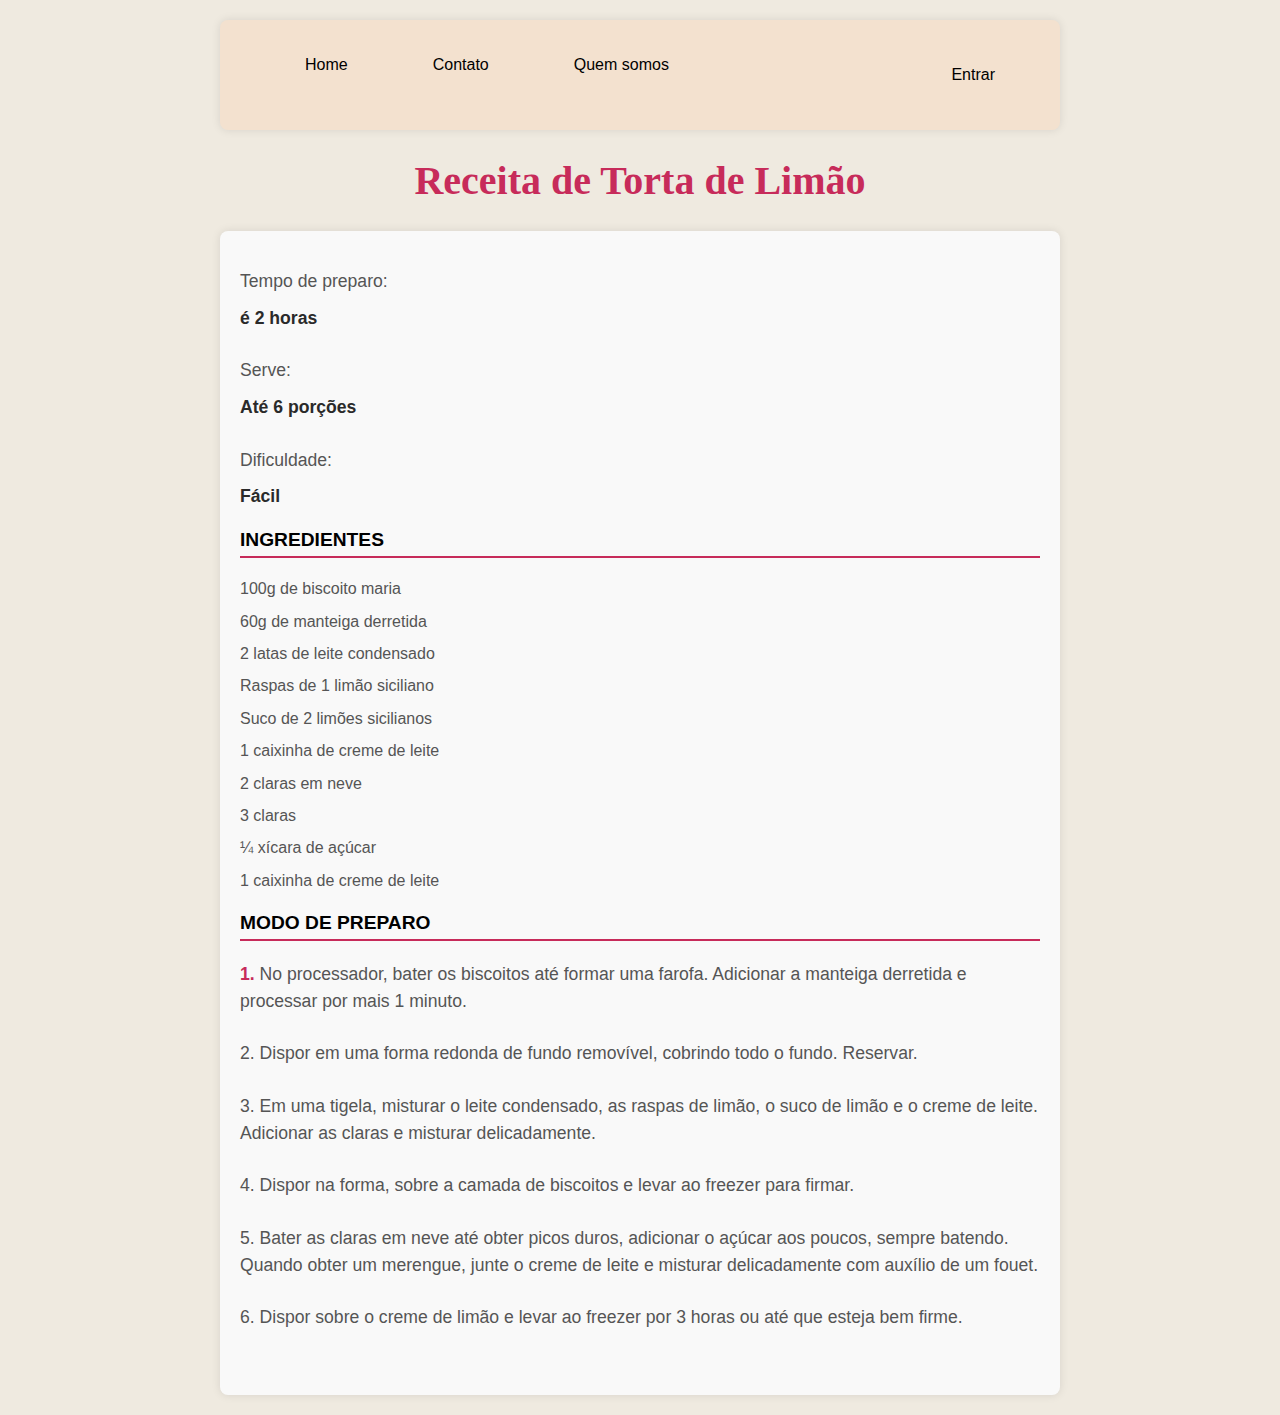
<file: Home/receitas/Receitatortadelimãosupergostosa.html>
<!DOCTYPE html>
<html lang="en">

<head>
    <meta charset="UTF-8">
    <meta name="viewport" content="width=device-width, initial-scale=1.0">
    <title>ReceitadeossobucoTradicional</title>
    <link rel="stylesheet" href="style.css">
</head>

<body>
    <header>
        <section id="navbar-section">
            <nav id="menu-h">
                <ul>
                    <li><a href="../index.html"><i class="fas fa-home"></i> Home</a></li>
                    <li><a href="../contato.html"><i class="fas fa-envelope"></i> Contato</a></li>
                    <li><a href="../sobre-nos.html"><i class="fas fa-info-circle"></i> Quem somos</a></li>
                </ul>
                <a class="entrar" href="#"><i class="fas fa-sign-in-alt"></i> Entrar</a>
            </nav>
        </section>
        <h1>
            Receita de Torta de Limão
        </h1>
    </header>
    <section>
        <p>
            Tempo de preparo: <strong>é 2 horas</strong><br>
            Serve: <strong>Até 6 porções</strong><br>
            Dificuldade: <strong>Fácil</strong>
        </p>
        <p><strong>INGREDIENTES</strong></p>
        <ul>
            <li>100g de biscoito maria</li>
            <li>60g de manteiga derretida</li>
            <li>2 latas de leite condensado</li>
            <li>Raspas de 1 limão siciliano</li>
            <li>Suco de 2 limões sicilianos</li>
            <li>1 caixinha de creme de leite</li>
            <li>2 claras em neve</li>
            <li>3 claras</li>
            <li>¼ xícara de açúcar</li>
            <li>1 caixinha de creme de leite</li>
        </ul>
        <p><strong>MODO DE PREPARO</strong></p>
        <p>
                 No processador, bater os biscoitos até formar uma farofa. Adicionar a manteiga derretida e processar por mais 1 minuto.<br><br>
                2. Dispor em uma forma redonda de fundo removível, cobrindo todo o fundo. Reservar.<br><br>
                3. Em uma tigela, misturar o leite condensado, as raspas de limão, o suco de limão e o creme de leite. Adicionar as claras e misturar delicadamente.<br><br>
                4. Dispor na forma, sobre a camada de biscoitos e levar ao freezer para firmar.<br><br>
                5. Bater as claras em neve até obter picos duros, adicionar o açúcar aos poucos, sempre batendo. Quando obter um merengue, junte o creme de leite e misturar delicadamente com auxílio de um fouet.<br><br>
                6. Dispor sobre o creme de limão e levar ao freezer por 3 horas ou até que esteja bem firme.<br><br>
                   
        </p>
    </section>
</body>

</html>
</file>
<file: Home/style.css>
body,
ul,
li,
a {
    margin: 0;
    padding: 0;
    text-decoration: none;
    list-style-type: none;
    font-family: 'Arial', sans-serif;
}
body{
    background-color: #f0eeee;
}

h1{
    color: 	#c72b5a;
    font-size: 40px;
    text-align: center;
    font-family: 'Times New Roman', Times, serif;
    
}
.container-receitas {
    display: grid;
    grid-template-columns: repeat(3, 1fr); 
    gap: 20px;
    padding: 20px; 
}

.receita {
    flex-basis: calc(33.33% - 20px);
    text-align: center;
    overflow: hidden; /* Esconde qualquer parte da imagem que saia do contêiner ao dar zoom */
}

.receita img {
    width: 100%;
    height: 200px;
    object-fit: cover;
    display: block;
    margin-bottom: 10px;
    transition: transform 0.3s; /* Transição suave para o efeito de zoom */
}

.receita:hover img {
    transform: scale(1.1); /* Dá um zoom de 10% na imagem ao passar o mouse */
}

.descricao {
    font-weight: bold;
}


/* Estilização da Navbar */
#navbar-section {
    background-color: #eebae3;
}

.navbar-link {
    display: inline-flex;
    align-items: center;
    justify-content: center;
}

.navbar-link i {
    margin-right: 5px; /* Ajuste conforme necessário */
}

#menu-h {
    overflow: hidden;
    display: flex;
    justify-content: space-between;
    align-items: center;
    padding: 0 20px;
    height: 70px;
}

#menu-h ul {
    display: flex;
    align-items: center;
}

#menu-h ul li {
    margin: 0 15px;
}

#menu-h ul li a {
    color: #000000;
    padding: 20px 25px;
    transition: background-color 0.3s;
    border-radius: 5px;
}

#menu-h ul li a:hover {
    background-color: #d83f3f;
    color: #EFEFEF;
}

#menu-h ul li a:active {
    background-color: #d83f3f;
    color: #EFEFEF;
}

#menu-h .entrar {
    padding: 20px 25px;
    color: #000000;
    transition: background-color 0.3s;
    border-radius: 5px;
}

#menu-h .entrar:hover {
    background-color: #d83f3f;
    color: #EFEFEF;
}

#menu-h .entrar:active {
    background-color: #d83f3f;
    color: #EFEFEF;
}

#menu-h a i {
    margin-right: 5px;
}

/* Estilização do Carrossel */
.carousel {
    position: relative;
    width: 100%;
    height: 300px;
    overflow: hidden;

}

.carousel-slides {
    overflow: hidden;
    position: relative;
}

.slide-container {
    display: flex;
    animation: carousel-animation 15s infinite;
    width: 300%;
}

.carousel-slides .slide {
    flex: 1;
    height: 300px;
    background-size: cover;
    background-position: center;
}

.carousel-controls {
    position: absolute;
    top: 50%;
    width: 100%;
    display: flex;
    justify-content: space-between;
    transform: translateY(-50%);
}

.carousel-controls .prev,
.carousel-controls .next {
    cursor: pointer;
    background-color: rgba(0, 0, 0, 0.5);
    color: #fff;
    font-size: 30px;
    padding: 10px 20px;
    border-radius: 5px;
}

.carousel-controls .prev:hover,
.carousel-controls .next:hover {
    background-color: rgba(0, 0, 0, 0.7);
}


@keyframes carousel-animation {

    0%,
    33% {
        transform: translateX(0);
    }

    34%,
    66% {
        transform: translateX(-33.33%);
    }

    67%,
    100% {
        transform: translateX(-66.66%);
    }
}
footer {
    background-color: #e57373;
    color: white;
    padding: 20px 0;
    font-family: 'Georgia', serif;
    position: relative;
    bottom: 0;
    width: 100%;
}

.footer-container {
    display: flex;
    justify-content: space-between;
    align-items: center;
    max-width: 1100px;
    margin: 0 auto;
    padding: 0 20px;
}

.footer-logo {
    font-size: 24px;
    font-weight: bold;
}

.footer-links {
    list-style: none;
    display: flex;
    gap: 20px;
}

.footer-links li a {
    color: white;
    text-decoration: none;
    transition: opacity 0.3s;
}

.footer-links li a:hover {
    opacity: 0.7;
}
@media (max-width: 768px) {
}
</file>
<file: Home/receitas/style.css>
body,
ul,
li,
a {
    margin: 0;
    padding: 0;
    text-decoration: none;
    list-style-type: none;
    font-family: 'Arial', sans-serif;
}
body{
    background-color: #daceb76f;
}

h1{
    color: 	#c72b5a;
    font-size: 40px;
    text-align: center;
    font-family: 'Times New Roman', Times, serif;
    
}
#navbar-section {
    background-color: #F3E1CF;
}
.navbar-link {
    display: inline-flex;
    align-items: center;
    justify-content: center;
}

.navbar-link i {
    margin-right: 5px; /* Ajuste conforme necessário */
}
#menu-h {
    overflow: hidden;
    display: flex;
    justify-content: space-between;
    align-items: center;
    padding: 0 20px;
    height: 70px;
}

#menu-h ul {
    display: flex;
    align-items: center;
}

#menu-h ul li {
    margin: 0 15px;
}

#menu-h ul li a {
    color: #000000;
    padding: 20px 25px;
    transition: background-color 0.3s;
    border-radius: 5px;
}

#menu-h ul li a:hover {
    background-color: #d83f3f;
    color: #EFEFEF;
}

#menu-h ul li a:active {
    background-color: #d83f3f;
    color: #EFEFEF;
}

#menu-h .entrar {
    padding: 20px 25px;
    color: #000000;
    transition: background-color 0.3s;
    border-radius: 5px;
}

#menu-h .entrar:hover {
    background-color: #d83f3f;
    color: #EFEFEF;
}

#menu-h .entrar:active {
    background-color: #d83f3f;
    color: #EFEFEF;
}

#menu-h a i {
    margin-right: 5px;
}

.receita {
    display: flex;
    justify-content: center;
    align-items: center;    
    text-align: center;
}

section {
    font-family: 'Arial', sans-serif;
    max-width: 800px;
    margin: 20px auto;
    padding: 20px;
    background-color: #f9f9f9;
    border-radius: 8px;
    box-shadow: 0 0 10px rgba(0, 0, 0, 0.1);
}

section p:first-child {
    font-size: 1.1em;
    margin-bottom: 20px;
    line-height: 1.5;
    color: #555;
}

section p:first-child strong {
    display: block;
    margin-top: 10px;
    color: #2a2a2a;
}

section p:nth-child(2), section p:nth-child(4) {
    font-size: 1.2em;
    margin-bottom: 20px;
    font-weight: bold;
    border-bottom: 2px solid #c72b5a;
    padding-bottom: 5px;
}

section ul {
    margin-bottom: 20px;
    color: #555;
}

section ul li {
    margin-bottom: 10px;
    line-height: 1.4;
}

section p:last-child {
    font-size: 1.1em;
    color: #555;
    line-height: 1.5;
}

section p:last-child::before {
    content: counter(step) ". ";
    counter-increment: step;
    font-weight: bold;
    color: #c72b5a;
}
</file>
